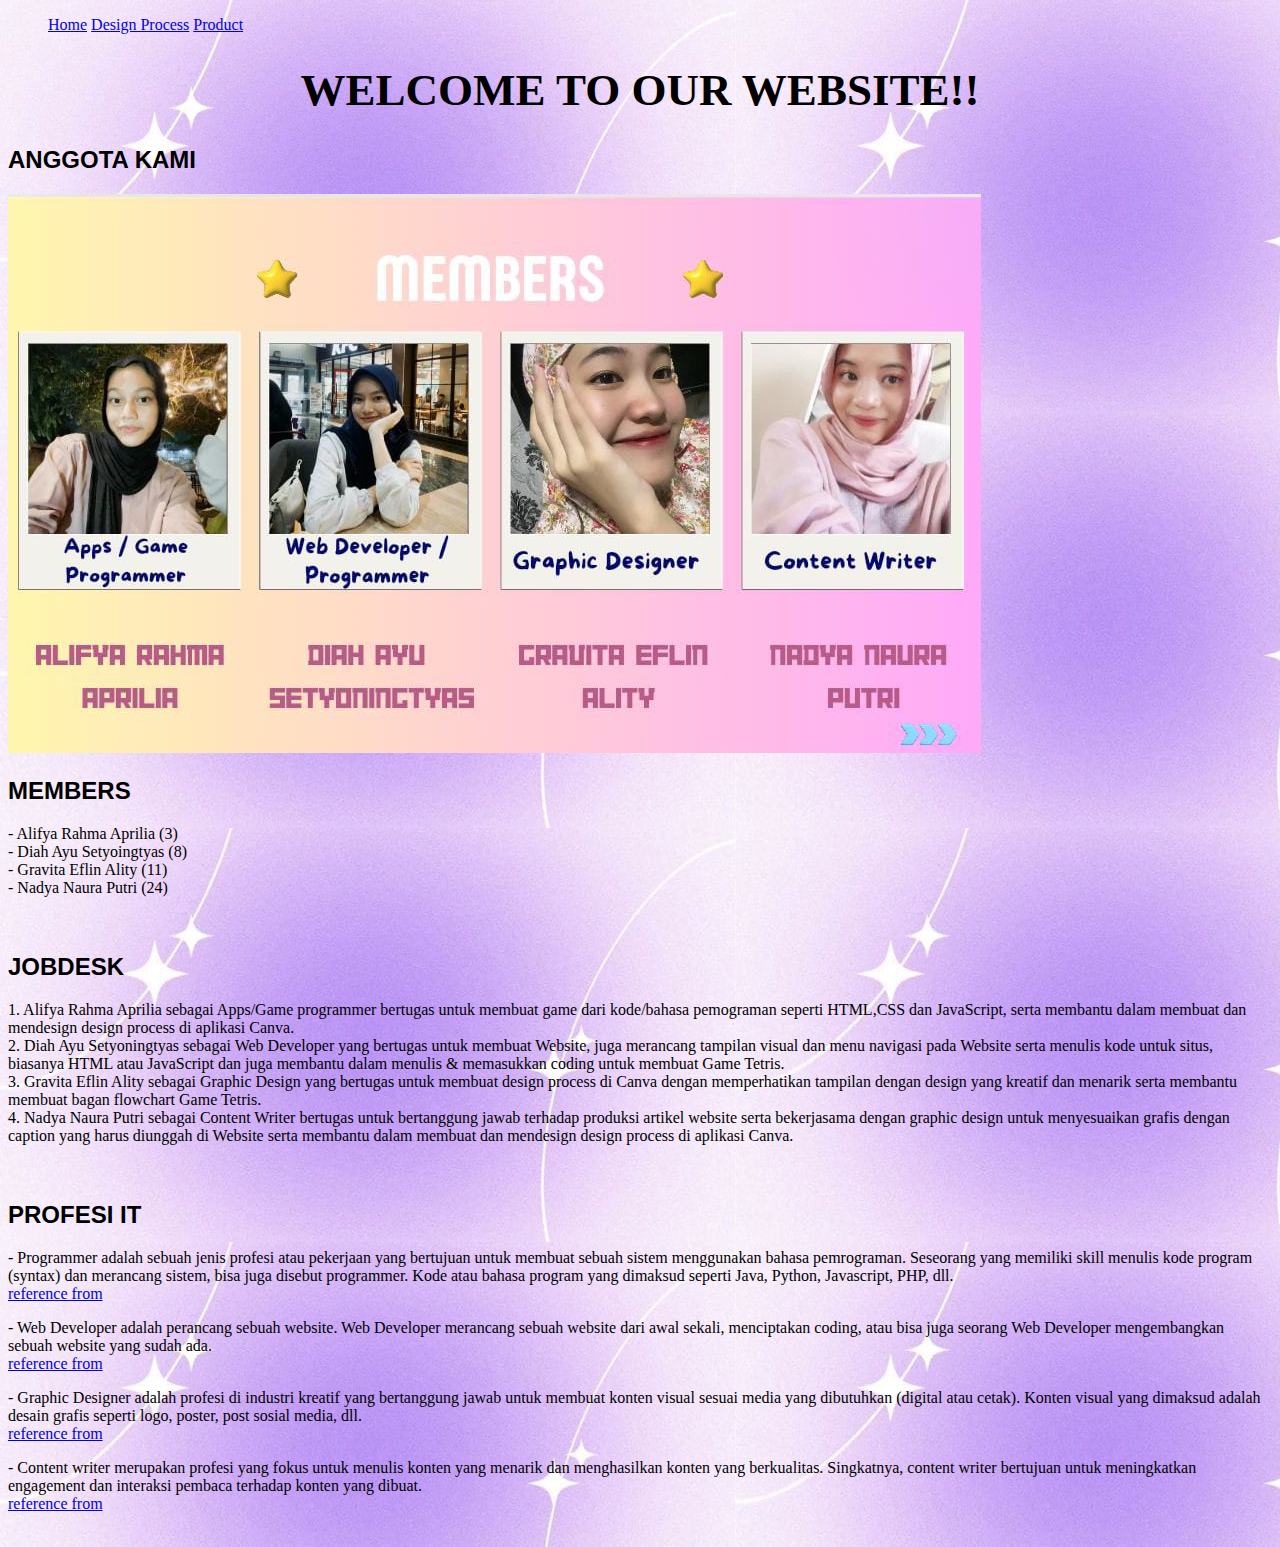
<file: index.html>
<!Doctype HTML>
<html> 
<head>
<link rel="stylesheet" href="styles.css">


</head>
<body>
   <header>
    <nav>
      <ul>
       <li><a href="index.html">Home</a></li>
       <li><a href="dp.html">Design Process</a></li>
       <li><a href="produk.html">Product</a></li>
      </ul>
   </nav>
   </header>
     
<h1>WELCOME TO OUR WEBSITE!!</h1>
<section id="Home">
   <h2>ANGGOTA KAMI</h2>
   <img src="Members.jpeg" alt="tyas">
   </section>
<h2>MEMBERS</h2>
<p> - Alifya Rahma Aprilia (3) <br>
- Diah Ayu Setyoingtyas (8) <br>
- Gravita Eflin Ality (11) <br>
- Nadya Naura Putri (24) <br>
<br>
<br>

<h2>JOBDESK</h2>
<p>1. Alifya Rahma Aprilia sebagai Apps/Game programmer bertugas untuk membuat game dari kode/bahasa pemograman seperti HTML,CSS dan JavaScript, serta membantu dalam membuat dan mendesign design process di aplikasi Canva.
</br>
2. Diah Ayu Setyoningtyas sebagai Web Developer yang bertugas untuk membuat Website, juga merancang tampilan visual dan menu navigasi pada Website serta menulis kode untuk situs, biasanya HTML atau JavaScript dan juga membantu dalam menulis & memasukkan coding untuk membuat Game Tetris.</br>
3. Gravita Eflin Ality sebagai Graphic Design yang bertugas untuk membuat design process di Canva dengan memperhatikan tampilan dengan design yang kreatif dan menarik serta membantu membuat bagan flowchart Game Tetris.
</br>
4. Nadya Naura Putri sebagai Content Writer bertugas untuk bertanggung jawab terhadap produksi artikel website serta bekerjasama dengan graphic design untuk menyesuaikan grafis dengan caption yang harus diunggah di Website serta membantu dalam membuat dan mendesign design process di aplikasi Canva.</br>
<br>
<br>

<h2> PROFESI IT</h2>
<p> - Programmer adalah sebuah jenis profesi atau pekerjaan yang bertujuan untuk membuat sebuah sistem menggunakan bahasa pemrograman. 
    Seseorang yang memiliki skill menulis kode program (syntax) dan merancang sistem, bisa juga disebut programmer. Kode atau bahasa program yang dimaksud seperti Java, Python, Javascript, PHP, dll. <br>
    <a href="https://www.dicoding.com/blog/apa-itu-programmer-hal-yang-wajib-dikuasai/">reference from</a>
<p> - Web Developer adalah perancang sebuah website. Web Developer merancang sebuah website dari 
    awal sekali, menciptakan coding, atau bisa juga seorang Web Developer mengembangkan sebuah website yang sudah ada. <br>
    <a href="https://binus.ac.id/2021/08/susah-ga-sih-jadi-web-developer-yuk-intip-3-jobdesk-utama-web-developer/#:~:text=Web%20Developer%20adalah%20perancang%20sebuah,menjadi%20pekerja%20lepas%20(freelancer)">reference from</a>
<p> - Graphic Designer adalah profesi di industri kreatif yang bertanggung jawab untuk membuat konten 
    visual sesuai media yang dibutuhkan (digital atau cetak). Konten visual yang dimaksud adalah desain grafis seperti logo, poster, post sosial media, dll. <br>
    <a href="https://www.karier.mu/blog/umum/graphic-designer-pengertian-keahlian-dan-peluang-karier/#:~:text=Graphic%20Designer%20adalah%20profesi%20di,%2C%20post%20sosial%20media%2C%20dll">reference from</a>
<p> - Content writer merupakan profesi yang fokus untuk menulis konten yang menarik dan menghasilkan 
    konten yang berkualitas. Singkatnya, content writer bertujuan untuk meningkatkan engagement dan interaksi pembaca terhadap konten yang dibuat. <br>
    <a href="https://bakrie.ac.id/articles/452-copywriter-vs-content-writer-mana-yang-jadi-pilihanmu.html#:~:text=Content%20writer%20merupakan%20profesi%20yang,pembaca%20terhadap%20konten%20yang%20dibuat">reference from</a>


<br>
<br>

</body>
</html>
</file>
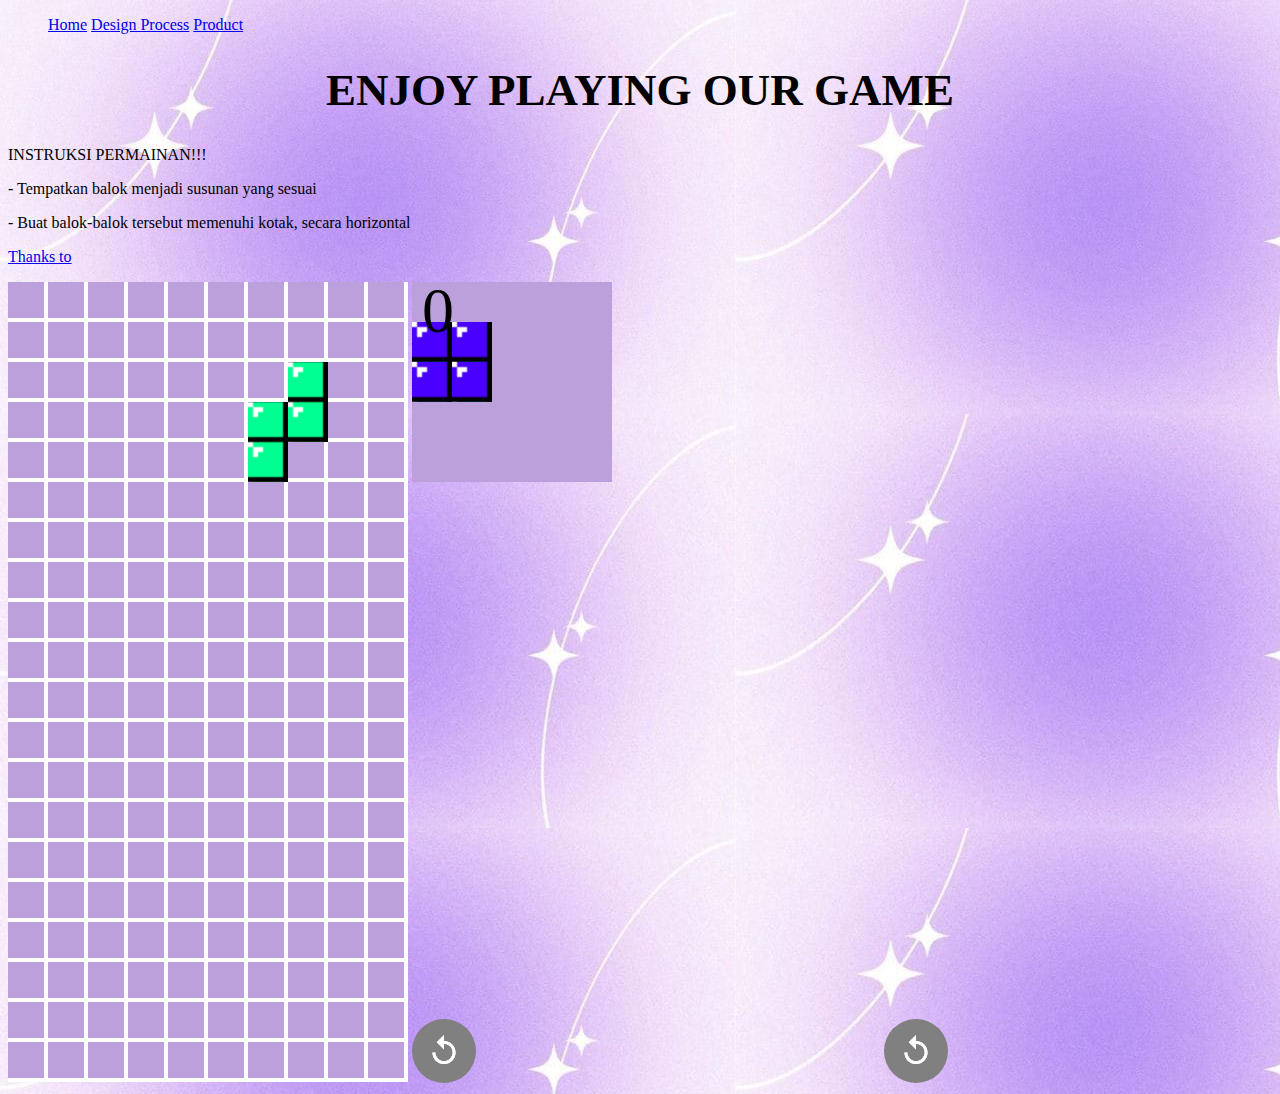
<file: produk.html>
<!Doctype html>
<html> 
<head>
<link rel="stylesheet" href="styles.css">


</head>
<body>
<nav>
<ul>
<li><a href="index.html">Home</a></li>
<li><a href="dp.html">Design Process</a></li>
<li><a href="produk.html">Product</a></li>
</nav>
</ul>
<h1>ENJOY PLAYING OUR GAME</h1>
<p>INSTRUKSI PERMAINAN!!!</p>
<p>- Tempatkan balok menjadi susunan yang sesuai</p>
<p>- Buat balok-balok tersebut memenuhi kotak, secara horizontal</p>
<p><a href="https://youtu.be/Gm6fqMNQc4w?si=-Gadqeki0o_o8eWx">Thanks to</a></p>


<html>
  <head>
    <title>Tetris Game</title>
    <style>
      button:hover {
        background-color: #bca0dc !important;
      }
      button:active {
        background-color: #9969d0 !important;
      }
    </style>
  </head>
  <body>
    <canvas id="canvas" width="400" height="800"> </canvas>
    <canvas
      id="nextShapeCanvas"
      width="200"
      height="200"
      style="position: absolute; top: 10"
    >
    </canvas>

    <canvas
      id="scoreCanvas"
      width="200"
      height="200"
      style="position: absolute; top: 220"
    >
    </canvas>

    <button
      style="
        width: 64px;
        height: 64px;
        border-radius: 50%;
        background-color: gray;
        border: 0px;
      "
      onClick="resetVars()"
    >
      <svg height="100%" version="1.1" viewBox="0 0 36 36" width="100%">
        <use class="ytp-svg-shadow" xlink:href="#ytp-id-54"></use>
        <path
          class="ytp-svg-fill"
          fill="#ffffff"
          d="M 18,11 V 7 l -5,5 5,5 v -4 c 3.3,0 6,2.7 6,6 0,3.3 -2.7,6 -6,6 -3.3,0 -6,-2.7 -6,-6 h -2 c 0,4.4 3.6,8 8,8 4.4,0 8,-3.6 8,-8 0,-4.4 -3.6,-8 -8,-8 z"
          id="ytp-id-54"
        ></path>
      </svg>
    </button>
    <img id="image" src="rotations.png" style="display: none" />

    <script src="tetris game.js"></script>
  </body>
</html>
<html>
  <head>
    <title>Tetris Game</title>
    <style>
      button:hover {
        background-color: #bca0dc !important;
      }
      button:active {
        background-color: #9969d0 !important;
      }
    </style>
  </head>
  <body>
    <canvas id="canvas" width="400" height="800"> </canvas>
    <canvas
      id="nextShapeCanvas"
      width="200"
      height="200"
      style="position: absolute; top: 10"
    >
    </canvas>

    <canvas
      id="scoreCanvas"
      width="200"
      height="200"
      style="position: absolute; top: 220"
    >
    </canvas>

    <button
      style="
        width: 64px;
        height: 64px;
        border-radius: 50%;
        background-color: gray;
        border: 0px;
      "
      onClick="resetVars()"
    >
      <svg height="100%" version="1.1" viewBox="0 0 36 36" width="100%">
        <use class="ytp-svg-shadow" xlink:href="#ytp-id-54"></use>
        <path
          class="ytp-svg-fill"
          fill="#ffffff"
          d="M 18,11 V 7 l -5,5 5,5 v -4 c 3.3,0 6,2.7 6,6 0,3.3 -2.7,6 -6,6 -3.3,0 -6,-2.7 -6,-6 h -2 c 0,4.4 3.6,8 8,8 4.4,0 8,-3.6 8,-8 0,-4.4 -3.6,-8 -8,-8 z"
          id="ytp-id-54"
        ></path>
      </svg>
    </button>
    <img id="image" src="rotations.png" style="display: none" />

    <script src="tetris game.js"></script>

  </body>
</html>
</file>
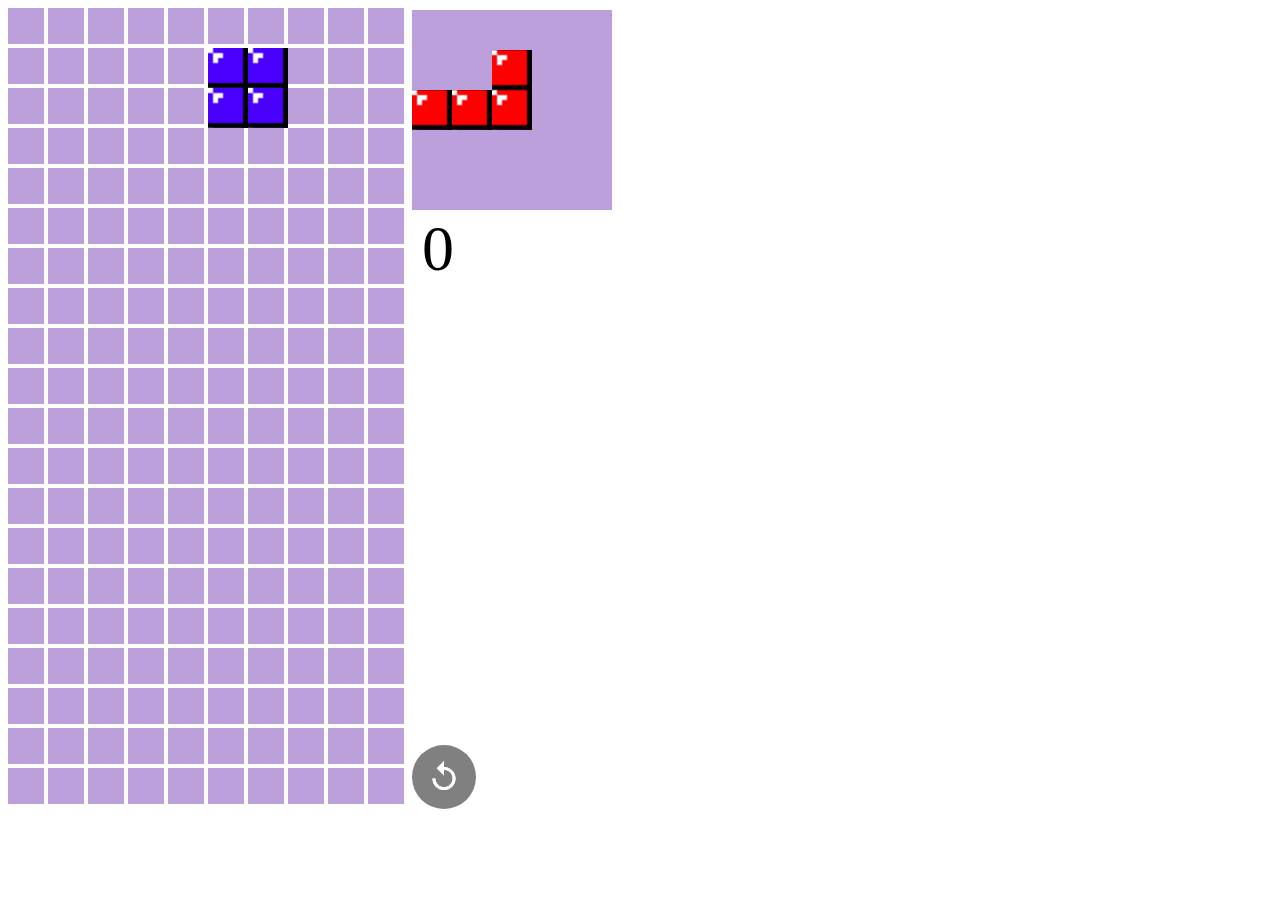
<file: prooductt.html>
<html>
  <head>
    <title>Tetris Game</title>
    <style>
      button:hover {
        background-color: #bca0dc !important;
      }
      button:active {
        background-color: #9969d0 !important;
      }
    </style>
  </head>
  <body>
    <canvas id="canvas" width="400" height="800"> </canvas>
    <canvas
      id="nextShapeCanvas"
      width="200"
      height="200"
      style="position: absolute; top: 10"
    >
    </canvas>

    <canvas
      id="scoreCanvas"
      width="200"
      height="200"
      style="position: absolute; top: 220"
    >
    </canvas>

    <button
      style="
        width: 64px;
        height: 64px;
        border-radius: 50%;
        background-color: gray;
        border: 0px;
      "
      onClick="resetVars()"
    >
      <svg height="100%" version="1.1" viewBox="0 0 36 36" width="100%">
        <use class="ytp-svg-shadow" xlink:href="#ytp-id-54"></use>
        <path
          class="ytp-svg-fill"
          fill="#ffffff"
          d="M 18,11 V 7 l -5,5 5,5 v -4 c 3.3,0 6,2.7 6,6 0,3.3 -2.7,6 -6,6 -3.3,0 -6,-2.7 -6,-6 h -2 c 0,4.4 3.6,8 8,8 4.4,0 8,-3.6 8,-8 0,-4.4 -3.6,-8 -8,-8 z"
          id="ytp-id-54"
        ></path>
      </svg>
    </button>
    <img id="image" src="rotations.png" style="display: none" />

    <script src="tetris game.js"></script>
  </body>
</html>
</file>
<file: styles.css>
body {
    background-image: url('tyas.jpeg');
}

h1 {text-align:center;font-size:45px;color: black;}

h2 {
    font-family: Arial, Helvetica, sans-serif;
}

h3 {
    font-family: Arial, Helvetica, sans-serif;
}

p {
    font-family: 'Times New Roman', Times, serif;
}

nav ul {
    list-style-type: none;
}

nav ul li {
    display: inline;
}
</file>
